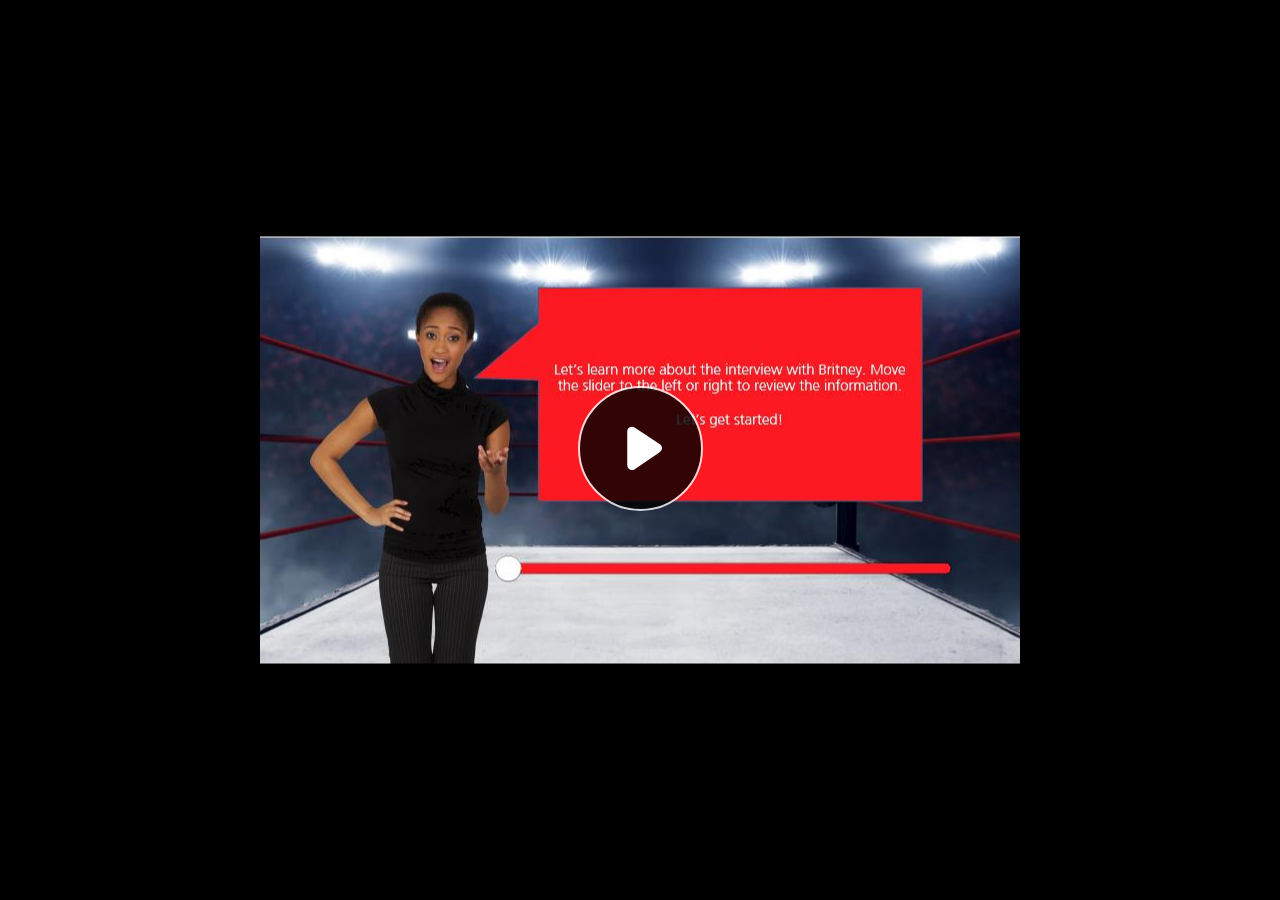
<file: index.html>
﻿<!doctype html>
<html lang="en-US">
<head>
  <meta charset="utf-8">
  <!-- Created using Storyline 360 x64 - http://www.articulate.com  -->
  <!-- version: 3.105.35604.0 -->
  <title>Case Study Interview Highlights</title>
  <meta http-equiv="x-ua-compatible" content="IE=edge"/>
  <meta name="viewport" content="width=device-width,initial-scale=1,user-scalable=no,shrink-to-fit=no,minimal-ui"/>
  <meta name="apple-mobile-web-app-capable" content="yes"/>
  <style>
    html, body { height: 100%; padding: 0; margin: 0 }
    #app { height: 100%; width: 100%; }
  </style>

  <script>
    window.DS = {};
    window.globals = {
      DATA_PATH_BASE: '',
      HAS_FRAME: true,
      HAS_SLIDE: true,

      lmsPresent: false,
      tinCanPresent: false,
      cmi5Present: false,
      aoSupport: false,
      scale: 'Scaled',
      captureRc: false,
      browserSize: 'optimal',
      bgColor: '#FFFFFF',
      features: 'DropInBase,MultipleQuizTracking,PlayerSizeOption',
      themeName: 'unified',
      preloaderColor: '#8C8C8C',
      suppressAnalytics: false,
      productChannel: 'stable',
      publishSource: 'storyline',
      aid: 'aid|23ae49bf-9c5b-4dd0-afdd-b509b3a624c9',
      cid: '37c04247-6222-422a-88b8-86788c026548',
      playerVersion: '3.105.35604.0',
      publishTimestamp: '2026-03-24T02:41:03.4147967Z',
      maxIosVideoElements: 10,
      connectionSettings: { message: 'You%20are%20offline.%20Trying%20to%20reconnect...', useDarkTheme: true, mode: 'disabled' },
      hasFeature: function(feature) {
        return this.features.split(',').includes(feature);
      },
      
      parseParams: function(qs) {
        if (window.globals.parsedParams != null) {
          return window.globals.parsedParams;
        }
        qs = (qs || window.location.search.substr(1)).split('+').join(' ');
        var params = {},
            tokens,
            re = /[?&]?([^=]+)=([^&]*)/g;

        while (tokens = re.exec(qs)) {
          params[decodeURIComponent(tokens[1]).trim()] =
            decodeURIComponent(tokens[2]).trim();
        }
        window.globals.parsedParams = params;
        return params;
      }

    };

    if (window.flagsUnderTest != null) {
      window.globals.features = window.flagsUnderTest.reduce((accum, feature) => {
        if (!accum.includes(feature)) {
          accum.push(feature);
        }
        return accum;
      }, window.globals.features.split(',')).join();
    }
  </script>
  <script>
    var isIe11 = ('ActiveXObject' in window || window.MSBlobBuilder != null)
      && window.msCrypto != null && !window.ActiveXObject;
    if (isIe11) {
      window.globals.unsupportedBrowser = true;
      document.write(atob('[base64]'));
    }
  </script>

  <script>
    if (window.globals.hasFeature('Localization')) {
      
      
    }
  </script>

  
  
  <script>window.THREE = { };</script>
  
</head>
<body style="background: #FFFFFF" class="cs-HTML theme-unified">
  <!-- 360 -->
  <script>!function(){var e,i=/iPhone/i,o=/iPod/i,n=/iPad/i,t=/\biOS-universal(?:.+)Mac\b/i,r=/\bAndroid(?:.+)Mobile\b/i,a=/Android/i,d=/(?:SD4930UR|\bSilk(?:.+)Mobile\b)/i,p=/Silk/i,l=/Windows Phone/i,u=/\bWindows(?:.+)ARM\b/i,b=/BlackBerry/i,s=/BB10/i,c=/Opera Mini/i,f=/\b(CriOS|Chrome)(?:.+)Mobile/i,h=/Mobile(?:.+)Firefox\b/i,v=function(e){return void 0!==e&&"MacIntel"===e.platform&&"number"==typeof e.maxTouchPoints&&e.maxTouchPoints>1&&"undefined"==typeof MSStream};e=function(e){var m={userAgent:"",platform:"",maxTouchPoints:0};e||"undefined"==typeof navigator?"string"==typeof e?m.userAgent=e:e&&e.userAgent&&(m={userAgent:e.userAgent,platform:e.platform,maxTouchPoints:e.maxTouchPoints||0}):m={userAgent:navigator.userAgent,platform:navigator.platform,maxTouchPoints:navigator.maxTouchPoints||0};var g=m.userAgent,y=g.split("[FBAN");void 0!==y[1]&&(g=y[0]),void 0!==(y=g.split("Twitter"))[1]&&(g=y[0]);var A=function(e){return function(i){return i.test(e)}}(g),w={apple:{phone:A(i)&&!A(l),ipod:A(o),tablet:!A(i)&&(A(n)||v(m))&&!A(l),universal:A(t),device:(A(i)||A(o)||A(n)||A(t)||v(m))&&!A(l)},amazon:{phone:A(d),tablet:!A(d)&&A(p),device:A(d)||A(p)},android:{phone:!A(l)&&A(d)||!A(l)&&A(r),tablet:!A(l)&&!A(d)&&!A(r)&&(A(p)||A(a)),device:!A(l)&&(A(d)||A(p)||A(r)||A(a))||A(/\bokhttp\b/i)},windows:{phone:A(l),tablet:A(u),device:A(l)||A(u)},other:{blackberry:A(b),blackberry10:A(s),opera:A(c),firefox:A(h),chrome:A(f),device:A(b)||A(s)||A(c)||A(h)||A(f)},any:!1,phone:!1,tablet:!1};return w.any=w.apple.device||w.android.device||w.windows.device||w.other.device,w.phone=w.apple.phone||w.android.phone||w.windows.phone,w.tablet=w.apple.tablet||w.android.tablet||w.windows.tablet,w}(),"object"==typeof exports&&"undefined"!=typeof module?module.exports=e:"function"==typeof define&&define.amd?define((function(){return e})):this.isMobile=e}();
    window.isMobile.apple.tablet = window.isMobile.apple.tablet ||
      (navigator.platform === 'MacIntel' && navigator.maxTouchPoints > 1);
    window.isMobile.apple.device = window.isMobile.apple.device || window.isMobile.apple.tablet;
    window.isMobile.tablet = window.isMobile.tablet || window.isMobile.apple.tablet;
    window.isMobile.any = window.isMobile.any || window.isMobile.apple.tablet;
  </script>

  <div id="focus-sink" tabindex="-1"></div>

  <div id="preso"></div>
  <script>
    (function() {

      var classTypes = [ 'desktop', 'mobile', 'phone', 'tablet' ];

      var addDeviceClasses = function(prefix, testObj) {
        var curr, i;
        for (i = 0; i < classTypes.length; i++) {
          curr = classTypes[i];
          if (testObj[curr]) {
            document.body.classList.add(prefix + curr);
          }
        }
      };

      var params = window.globals.parseParams(),
          isDevicePreview = params.devicepreview === '1',
          isPhoneOverride = params.deviceType === 'phone' || (isDevicePreview && params.phone == '1'),
          isTabletOverride = (params.deviceType === 'tablet' || isDevicePreview) && !isPhoneOverride,
          isMobileOverride = isPhoneOverride || isTabletOverride;

      var deviceView = {
        desktop: !window.isMobile.any && !isMobileOverride,
        mobile: window.isMobile.any || isMobileOverride,
        phone: isPhoneOverride || (window.isMobile.phone && !isTabletOverride),
        tablet: isTabletOverride || window.isMobile.tablet
      };

      window.globals.deviceView = deviceView;
      window.isMobile.desktop = !window.isMobile.any;
      window.isMobile.mobile = window.isMobile.any;

      addDeviceClasses('view-', deviceView);

    })();
  </script>
  
  <script src='story_content/triggers.js' type=text/javascript></script>
<script src='story_content/user.js' type=text/javascript></script>
  <div class="slide-loader"></div>

  <script>
    var doc = document, loader = doc.body.querySelector('.slide-loader'); [ 1, 2, 3 ].forEach(function(n) { var d = doc.createElement('div'); d.style.backgroundColor = window.globals.preloaderColor; d.classList.add('mobile-loader-dot'); d.classList.add('dot' + n); loader.appendChild(d); });
  </script>

  <div class="mobile-load-title-overlay" style="display: none">
    <div class="mobile-load-title">Case Study Interview Highlights</div>
  </div>

  <div class="mobile-chrome-warning"></div>

  
<style>
  .warn-connection-dialog {
    display: none;
    background: transparent;
    pointer-events: all;
    position: fixed;
    left: 0;
    top: 0;
    width: 100%;
    height: 100%;
    z-index: 999;
  }

  .warn-connection-content {
    pointer-events: all;
    border-radius: 4px;
    background: white;
    border: 1px solid #E7E7E7;
    color: #333333;
    box-shadow: 0 2px 4px rgba(0, 0, 0, 0.25);
    transition: all 150ms ease-out;
    position: absolute;
    white-space: nowrap;
  }

  .view-phone.is-landscape .warn-connection-content {
    left: 23px;
    bottom: 23px;
  }

  .view-tablet.is-landscape .warn-connection-content {
    left: 50%;
    top: 20px;
    transform: translateX(-50%);
  }

  .view-mobile.is-portrait .warn-connection-content {
    transform: translate(-50%, calc(-100% - 15px));
  }

  .warn-connection-content p {
    display: inline-block;
    margin: 0 8px 0 0;
    line-height: 33px;
    font-size: 11px;
  }

  .warn-connection-content svg {
    position: relative;
    vertical-align: middle;
    margin: 0 2px 2px 8px;
  }

  .view-desktop .warn-connection-content {
    left: 1.5em;
    bottom: 1.5em;
  }

  .view-desktop .warn-connection-content p {
    font-size: 1.1em;
  }

  .is-offline .warn-connection-dialog {
    display: block;
  }

  .is-offline .cs-panel * {
    pointer-events: none !important;
  }

  .is-offline .cs-panel {
    pointer-events: all !important;
  }

  .is-offline #nav-controls * {
    pointer-events: none !important;
  }

  .is-offline #nav-controls {
    pointer-events: all !important;
  }
</style>

<div class="warn-connection-dialog" role="alertdialog" aria-modal="true" tabindex="0" aria-labelledby="warn-connection-message">
  <div class="warn-connection-content">
    <svg width="17" height="15" viewBox="0 0 17 15" xmlns="http://www.w3.org/2000/svg">
      <path fill="#8F0000" stroke="white" d="M16.07,12.98 L15.88,12.23 L9.51,1.21 C8.97,0.26,7.6,0.26,7.06,1.21 L0.69,12.23 C0.15,13.16,0.81,14.36,1.91,14.36 H14.65 C15.47,14.36,16.05,13.7,16.07,12.98 Z"/>
      <path fill="white" stroke="white" d="M8.58,5.5 C8.35,5.28,8.5,5.35,8.21,5.32 C8.09,5.35,7.97,5.49,7.96,5.67 C7.97,5.79,7.98,5.92,7.98,6.04 L7.98,6.04 C7.99,6.17,8,6.31,8.01,6.43 L8.01,6.44 C8.03,6.92,8.06,7.41,8.09,7.9 L8.09,7.9 C8.12,8.39,8.14,8.88,8.17,9.37 C8.17,9.39,8.18,9.42,8.2,9.44 C8.23,9.46,8.25,9.47,8.28,9.47 C8.31,9.47,8.34,9.46,8.35,9.44 C8.37,9.43,8.38,9.4,8.39,9.35 L8.39,9.34 C8.39,9.24,8.4,9.15,8.4,9.05 L8.4,9.05 C8.41,8.96,8.41,8.86,8.42,8.75 C8.43,8.44,8.45,8.12,8.47,7.81 L8.47,7.81 C8.49,7.49,8.51,7.18,8.53,6.87 C8.55,6.46,8.56,6.05,8.59,5.64 L8.6,5.62 C8.6,5.57,8.59,5.53,8.58,5.5 L8.21,5.32 Z"/>
      <circle fill="white" stroke="white" cx="8.3" cy="11.35" r="0.3"/>
    </svg>
    <p id="warn-connection-message">You are offline. Trying to reconnect...</p>
  </div>
</div>

<script>
  (function() {
    window.DS.connection = {
      warningShown: false,
      assets: {},
      loadingAssetGroup: false,
      retryDelay: 500
    };

    var connectionSettings = window.globals.connectionSettings || {};

    var useConnectionMessages = window.AbortController != null &&
      window.location.protocol != 'file:' &&
      connectionSettings.mode === 'normal';

    window.DS.connection.useConnectionMessages = useConnectionMessages;

    var assetCount = 0;
    var checkLoadedId;


    if (useConnectionMessages && connectionSettings != null) {
      var contentEl = document.querySelector('.warn-connection-content');
      var messageEl = contentEl.querySelector('p');

      if (connectionSettings.useDarkTheme) {
        contentEl.style.borderColor = '#BABBBA';
        contentEl.style.backgroundColor = '#282828';
        contentEl.style.color = '#FFFFFF';
      }

      if (connectionSettings.message != null) {
        messageEl.textContent = window.decodeURIComponent(connectionSettings.message);
      }
    }

    function checkAssetsReady() {
      for (var i in DS.connection.assets) {
        if (!DS.connection.assets[i].success) {
          return false;
        }
      }
      return true;
    }

    function stopAssetGroup() {
      if (!useConnectionMessages) { return; }

      assetCount = 0;

      DS.connection.oldAssetGroup = DS.connection.assets;
      DS.connection.assets = {};
      DS.connection.loadingAssetGroup = false;
      clearInterval(checkLoadedId);
    }

    function startAssetGroup() {
      if (!useConnectionMessages) { return; }
      var ticks = 0;
      clearInterval(checkLoadedId);
      checkLoadedId = setInterval(function() {
        var loaded = 0;
        if (assetCount === 0 && loaded === 0) {
          clearInterval(checkLoadedId);
          return;
        }

        for (var i in DS.connection.assets) {
          if (DS.connection.assets[i].success) {
            loaded++;
          }
        }

        if (assetCount === loaded && checkAssetsReady()) {
          for (var i in DS.connection.assets) {
            if (DS.connection.assets[i].action) {
              DS.connection.assets[i].action();
            }
          }
          hideWarning();
          stopAssetGroup();
        }
      }, 100)
    }

    function requiredAsset(url, action, retry, type) {
      if (!useConnectionMessages) { return; }
      if (DS.connection.assets[url]) { return; }

      DS.connection.assets[url] = {
        success: false, action: action, retry: retry, type: type
      };
      assetCount = Object.keys(DS.connection.assets).length;
      if (!DS.connection.loadingAssetGroup) {
        startAssetGroup();
      }
      DS.connection.loadingAssetGroup = true;
    }

    function assetLoaded(url) {
      if (!useConnectionMessages) { return; }
      if (DS.connection.assets[url]) {
        DS.connection.assets[url].success = true;
      }
    }

    function assetFailed(url) {
      if (!useConnectionMessages) { return; }
      if (!DS.connection.assets[url]) {
        if (/\.js$/.test(url) && url.indexOf('transcripts') === -1) {
          setTimeout(function() {
            if (DS.connection.lastSlideLoaded != null) {
              DS.connection.lastSlideLoaded();
            }
          }, DS.connection.retryDelay);
        }
        return;
      }
      if (!DS.connection.warningShown) { showWarning(); }
      if (DS.connection.assets[url].retry) {
        setTimeout(function() {
          if (!DS.connection.assets[url].success) {
            DS.connection.assets[url].retry()
          }
        }, DS.connection.retryDelay);
      }
    }

    function hideWarning() {
      document.body.classList.remove('is-offline');
      DS.connection.warningShown = false;
      enableKeys();
    }
    DS.connection.hideWarning = hideWarning

    function showWarning(btn) {
      document.body.classList.add('is-offline')
      DS.connection.warningShown = true;
      updateWarningPosition();
      disableKeys();
    }

    function updateWarningPosition() {
      if (!DS.connection.warningShown) {
        return;
      }

      var isPortrait = document.body.classList.contains('is-portrait');
      var isMobile = document.body.classList.contains('view-mobile');
      var warningEl = document.querySelector('.warn-connection-content');

      if (isPortrait && isMobile) {
        var slide = document.querySelector('.primary-slide');
        var slideRect = slide != null
          ? slide.getBoundingClientRect()
          : { top: window.innerHeight, left: 0, width: window.innerWidth };

        warningEl.style.top = `${slideRect.top}px`
        warningEl.style.left = `${slideRect.left + slideRect.width / 2}px`
      } else {
        warningEl.style.top = null;
        warningEl.style.left = null;
      }

      window.requestAnimationFrame(updateWarningPosition);
    }

    function onDisableKeyDown(e) {
      e.preventDefault();
      e.stopImmediatePropagation();
    }

    function onDisableKeyUp(e) {
      e.preventDefault();
      e.stopImmediatePropagation();
    }

    var accStyle = document.createElement('style');
    var warnDialogEl = document.querySelector('.warn-connection-dialog');

    function disableKeys() {
      if (DS.views && DS.views.nsStack && DS.views.nsStack.length === 1) {
        DS.views.nsStack[0].tabReachable = false
        DS.views.nsStack[0].updateTabIndex(true);
      }

      accStyle.innerHTML = '.acc-shadow-dom { display: none; }';
      document.body.appendChild(accStyle);

      warnDialogEl.parentNode.append(warnDialogEl);
      warnDialogEl.focus();
    }

    function enableKeys() {
      accStyle.remove();
      if (DS.views && DS.views.nsStack && DS.views.nsStack.length === 1 && DS.views.nsStack[0].name === '_frame') {
        DS.views.nsStack[0].tabReachable = true;
        DS.views.nsStack[0].updateTabIndex();
      }
    }

    // these will all be noops if the feature flag isn't set in
    // the data and `window.globals.features`
    DS.connection.requiredAsset = requiredAsset;
    DS.connection.assetLoaded = assetLoaded;
    DS.connection.assetFailed = assetFailed;
    DS.connection.stopAssetGroup = stopAssetGroup;
    DS.connection.startAssetGroup = startAssetGroup;
  })();
</script>


  <script>
    
    if (window.autoSpider && window.vInterfaceObject) {
      document.querySelector('.mobile-load-title-overlay').style.display = 'none';
    }
  </script>

  

  <link rel="stylesheet" href="html5/data/css/output.min.css" data-noprefix/>
</body>
<script src="html5/lib/scripts/bootstrapper.min.js"></script>
</html>
</file>
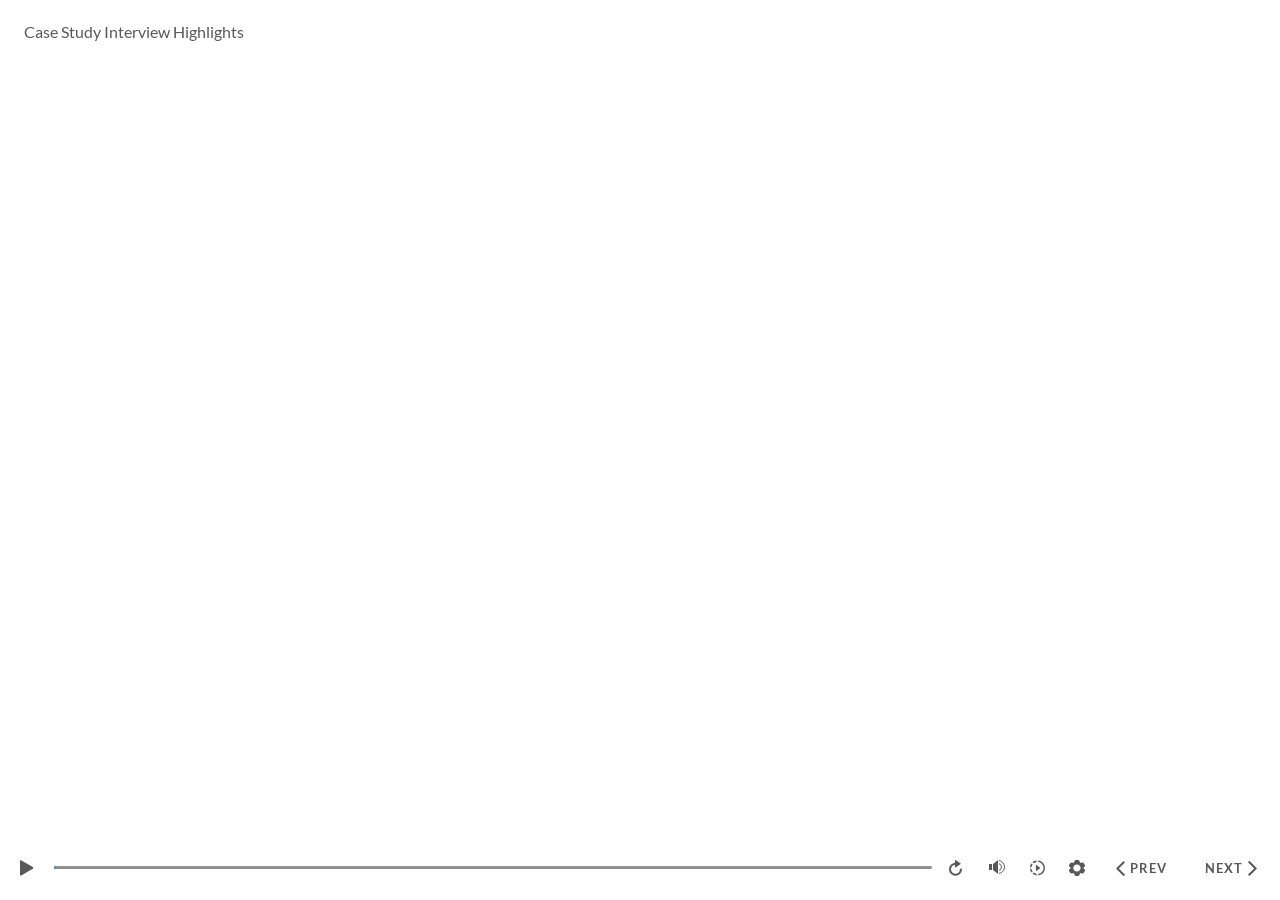
<file: index_lms.html>
﻿<!doctype html>
<html lang="en-US">
<head>
  <meta charset="utf-8">
  <!-- Created using Storyline 360 x64 - http://www.articulate.com  -->
  <!-- version: 3.105.35604.0 -->
  <title>Case Study Interview Highlights</title>
  <meta http-equiv="x-ua-compatible" content="IE=edge"/>
  <meta name="viewport" content="width=device-width,initial-scale=1,user-scalable=no,shrink-to-fit=no,minimal-ui"/>
  <meta name="apple-mobile-web-app-capable" content="yes"/>
  <style>
    html, body { height: 100%; padding: 0; margin: 0 }
    #app { height: 100%; width: 100%; }
  </style>

  <script>
    window.DS = {};
    window.globals = {
      DATA_PATH_BASE: '',
      HAS_FRAME: true,
      HAS_SLIDE: true,

      lmsPresent: true,
      tinCanPresent: false,
      cmi5Present: false,
      aoSupport: false,
      scale: 'Scaled',
      captureRc: false,
      browserSize: 'optimal',
      bgColor: '#FFFFFF',
      features: 'DropInBase,MultipleQuizTracking,PlayerSizeOption',
      themeName: 'unified',
      preloaderColor: '#8C8C8C',
      suppressAnalytics: false,
      productChannel: 'stable',
      publishSource: 'storyline',
      aid: 'aid|23ae49bf-9c5b-4dd0-afdd-b509b3a624c9',
      cid: '37c04247-6222-422a-88b8-86788c026548',
      playerVersion: '3.105.35604.0',
      publishTimestamp: '2026-03-24T02:41:03.4815986Z',
      maxIosVideoElements: 10,
      connectionSettings: { message: 'You%20are%20offline.%20Trying%20to%20reconnect...', useDarkTheme: true, mode: 'disabled' },
      hasFeature: function(feature) {
        return this.features.split(',').includes(feature);
      },
      
      parseParams: function(qs) {
        if (window.globals.parsedParams != null) {
          return window.globals.parsedParams;
        }
        qs = (qs || window.location.search.substr(1)).split('+').join(' ');
        var params = {},
            tokens,
            re = /[?&]?([^=]+)=([^&]*)/g;

        while (tokens = re.exec(qs)) {
          params[decodeURIComponent(tokens[1]).trim()] =
            decodeURIComponent(tokens[2]).trim();
        }
        window.globals.parsedParams = params;
        return params;
      }

    };

    if (window.flagsUnderTest != null) {
      window.globals.features = window.flagsUnderTest.reduce((accum, feature) => {
        if (!accum.includes(feature)) {
          accum.push(feature);
        }
        return accum;
      }, window.globals.features.split(',')).join();
    }
  </script>
  <script>
    var isIe11 = ('ActiveXObject' in window || window.MSBlobBuilder != null)
      && window.msCrypto != null && !window.ActiveXObject;
    if (isIe11) {
      window.globals.unsupportedBrowser = true;
      document.write(atob('[base64]'));
    }
  </script>

  <script>
    if (window.globals.hasFeature('Localization')) {
      
      
    }
  </script>

  <script src="lms/scormdriver.js" charset="utf-8"></script>
  
  <script>window.THREE = { };</script>
  
</head>
<body style="background: #FFFFFF" class="cs-HTML theme-unified">
  <!-- 360 -->
  <script>!function(){var e,i=/iPhone/i,o=/iPod/i,n=/iPad/i,t=/\biOS-universal(?:.+)Mac\b/i,r=/\bAndroid(?:.+)Mobile\b/i,a=/Android/i,d=/(?:SD4930UR|\bSilk(?:.+)Mobile\b)/i,p=/Silk/i,l=/Windows Phone/i,u=/\bWindows(?:.+)ARM\b/i,b=/BlackBerry/i,s=/BB10/i,c=/Opera Mini/i,f=/\b(CriOS|Chrome)(?:.+)Mobile/i,h=/Mobile(?:.+)Firefox\b/i,v=function(e){return void 0!==e&&"MacIntel"===e.platform&&"number"==typeof e.maxTouchPoints&&e.maxTouchPoints>1&&"undefined"==typeof MSStream};e=function(e){var m={userAgent:"",platform:"",maxTouchPoints:0};e||"undefined"==typeof navigator?"string"==typeof e?m.userAgent=e:e&&e.userAgent&&(m={userAgent:e.userAgent,platform:e.platform,maxTouchPoints:e.maxTouchPoints||0}):m={userAgent:navigator.userAgent,platform:navigator.platform,maxTouchPoints:navigator.maxTouchPoints||0};var g=m.userAgent,y=g.split("[FBAN");void 0!==y[1]&&(g=y[0]),void 0!==(y=g.split("Twitter"))[1]&&(g=y[0]);var A=function(e){return function(i){return i.test(e)}}(g),w={apple:{phone:A(i)&&!A(l),ipod:A(o),tablet:!A(i)&&(A(n)||v(m))&&!A(l),universal:A(t),device:(A(i)||A(o)||A(n)||A(t)||v(m))&&!A(l)},amazon:{phone:A(d),tablet:!A(d)&&A(p),device:A(d)||A(p)},android:{phone:!A(l)&&A(d)||!A(l)&&A(r),tablet:!A(l)&&!A(d)&&!A(r)&&(A(p)||A(a)),device:!A(l)&&(A(d)||A(p)||A(r)||A(a))||A(/\bokhttp\b/i)},windows:{phone:A(l),tablet:A(u),device:A(l)||A(u)},other:{blackberry:A(b),blackberry10:A(s),opera:A(c),firefox:A(h),chrome:A(f),device:A(b)||A(s)||A(c)||A(h)||A(f)},any:!1,phone:!1,tablet:!1};return w.any=w.apple.device||w.android.device||w.windows.device||w.other.device,w.phone=w.apple.phone||w.android.phone||w.windows.phone,w.tablet=w.apple.tablet||w.android.tablet||w.windows.tablet,w}(),"object"==typeof exports&&"undefined"!=typeof module?module.exports=e:"function"==typeof define&&define.amd?define((function(){return e})):this.isMobile=e}();
    window.isMobile.apple.tablet = window.isMobile.apple.tablet ||
      (navigator.platform === 'MacIntel' && navigator.maxTouchPoints > 1);
    window.isMobile.apple.device = window.isMobile.apple.device || window.isMobile.apple.tablet;
    window.isMobile.tablet = window.isMobile.tablet || window.isMobile.apple.tablet;
    window.isMobile.any = window.isMobile.any || window.isMobile.apple.tablet;
  </script>

  <div id="focus-sink" tabindex="-1"></div>

  <div id="preso"></div>
  <script>
    (function() {

      var classTypes = [ 'desktop', 'mobile', 'phone', 'tablet' ];

      var addDeviceClasses = function(prefix, testObj) {
        var curr, i;
        for (i = 0; i < classTypes.length; i++) {
          curr = classTypes[i];
          if (testObj[curr]) {
            document.body.classList.add(prefix + curr);
          }
        }
      };

      var params = window.globals.parseParams(),
          isDevicePreview = params.devicepreview === '1',
          isPhoneOverride = params.deviceType === 'phone' || (isDevicePreview && params.phone == '1'),
          isTabletOverride = (params.deviceType === 'tablet' || isDevicePreview) && !isPhoneOverride,
          isMobileOverride = isPhoneOverride || isTabletOverride;

      var deviceView = {
        desktop: !window.isMobile.any && !isMobileOverride,
        mobile: window.isMobile.any || isMobileOverride,
        phone: isPhoneOverride || (window.isMobile.phone && !isTabletOverride),
        tablet: isTabletOverride || window.isMobile.tablet
      };

      window.globals.deviceView = deviceView;
      window.isMobile.desktop = !window.isMobile.any;
      window.isMobile.mobile = window.isMobile.any;

      addDeviceClasses('view-', deviceView);

    })();
  </script>
  
  <script src='story_content/triggers.js' type=text/javascript></script>
<script src='story_content/user.js' type=text/javascript></script>
  <div class="slide-loader"></div>

  <script>
    var doc = document, loader = doc.body.querySelector('.slide-loader'); [ 1, 2, 3 ].forEach(function(n) { var d = doc.createElement('div'); d.style.backgroundColor = window.globals.preloaderColor; d.classList.add('mobile-loader-dot'); d.classList.add('dot' + n); loader.appendChild(d); });
  </script>

  <div class="mobile-load-title-overlay" style="display: none">
    <div class="mobile-load-title">Case Study Interview Highlights</div>
  </div>

  <div class="mobile-chrome-warning"></div>

  
<style>
  .warn-connection-dialog {
    display: none;
    background: transparent;
    pointer-events: all;
    position: fixed;
    left: 0;
    top: 0;
    width: 100%;
    height: 100%;
    z-index: 999;
  }

  .warn-connection-content {
    pointer-events: all;
    border-radius: 4px;
    background: white;
    border: 1px solid #E7E7E7;
    color: #333333;
    box-shadow: 0 2px 4px rgba(0, 0, 0, 0.25);
    transition: all 150ms ease-out;
    position: absolute;
    white-space: nowrap;
  }

  .view-phone.is-landscape .warn-connection-content {
    left: 23px;
    bottom: 23px;
  }

  .view-tablet.is-landscape .warn-connection-content {
    left: 50%;
    top: 20px;
    transform: translateX(-50%);
  }

  .view-mobile.is-portrait .warn-connection-content {
    transform: translate(-50%, calc(-100% - 15px));
  }

  .warn-connection-content p {
    display: inline-block;
    margin: 0 8px 0 0;
    line-height: 33px;
    font-size: 11px;
  }

  .warn-connection-content svg {
    position: relative;
    vertical-align: middle;
    margin: 0 2px 2px 8px;
  }

  .view-desktop .warn-connection-content {
    left: 1.5em;
    bottom: 1.5em;
  }

  .view-desktop .warn-connection-content p {
    font-size: 1.1em;
  }

  .is-offline .warn-connection-dialog {
    display: block;
  }

  .is-offline .cs-panel * {
    pointer-events: none !important;
  }

  .is-offline .cs-panel {
    pointer-events: all !important;
  }

  .is-offline #nav-controls * {
    pointer-events: none !important;
  }

  .is-offline #nav-controls {
    pointer-events: all !important;
  }
</style>

<div class="warn-connection-dialog" role="alertdialog" aria-modal="true" tabindex="0" aria-labelledby="warn-connection-message">
  <div class="warn-connection-content">
    <svg width="17" height="15" viewBox="0 0 17 15" xmlns="http://www.w3.org/2000/svg">
      <path fill="#8F0000" stroke="white" d="M16.07,12.98 L15.88,12.23 L9.51,1.21 C8.97,0.26,7.6,0.26,7.06,1.21 L0.69,12.23 C0.15,13.16,0.81,14.36,1.91,14.36 H14.65 C15.47,14.36,16.05,13.7,16.07,12.98 Z"/>
      <path fill="white" stroke="white" d="M8.58,5.5 C8.35,5.28,8.5,5.35,8.21,5.32 C8.09,5.35,7.97,5.49,7.96,5.67 C7.97,5.79,7.98,5.92,7.98,6.04 L7.98,6.04 C7.99,6.17,8,6.31,8.01,6.43 L8.01,6.44 C8.03,6.92,8.06,7.41,8.09,7.9 L8.09,7.9 C8.12,8.39,8.14,8.88,8.17,9.37 C8.17,9.39,8.18,9.42,8.2,9.44 C8.23,9.46,8.25,9.47,8.28,9.47 C8.31,9.47,8.34,9.46,8.35,9.44 C8.37,9.43,8.38,9.4,8.39,9.35 L8.39,9.34 C8.39,9.24,8.4,9.15,8.4,9.05 L8.4,9.05 C8.41,8.96,8.41,8.86,8.42,8.75 C8.43,8.44,8.45,8.12,8.47,7.81 L8.47,7.81 C8.49,7.49,8.51,7.18,8.53,6.87 C8.55,6.46,8.56,6.05,8.59,5.64 L8.6,5.62 C8.6,5.57,8.59,5.53,8.58,5.5 L8.21,5.32 Z"/>
      <circle fill="white" stroke="white" cx="8.3" cy="11.35" r="0.3"/>
    </svg>
    <p id="warn-connection-message">You are offline. Trying to reconnect...</p>
  </div>
</div>

<script>
  (function() {
    window.DS.connection = {
      warningShown: false,
      assets: {},
      loadingAssetGroup: false,
      retryDelay: 500
    };

    var connectionSettings = window.globals.connectionSettings || {};

    var useConnectionMessages = window.AbortController != null &&
      window.location.protocol != 'file:' &&
      connectionSettings.mode === 'normal';

    window.DS.connection.useConnectionMessages = useConnectionMessages;

    var assetCount = 0;
    var checkLoadedId;


    if (useConnectionMessages && connectionSettings != null) {
      var contentEl = document.querySelector('.warn-connection-content');
      var messageEl = contentEl.querySelector('p');

      if (connectionSettings.useDarkTheme) {
        contentEl.style.borderColor = '#BABBBA';
        contentEl.style.backgroundColor = '#282828';
        contentEl.style.color = '#FFFFFF';
      }

      if (connectionSettings.message != null) {
        messageEl.textContent = window.decodeURIComponent(connectionSettings.message);
      }
    }

    function checkAssetsReady() {
      for (var i in DS.connection.assets) {
        if (!DS.connection.assets[i].success) {
          return false;
        }
      }
      return true;
    }

    function stopAssetGroup() {
      if (!useConnectionMessages) { return; }

      assetCount = 0;

      DS.connection.oldAssetGroup = DS.connection.assets;
      DS.connection.assets = {};
      DS.connection.loadingAssetGroup = false;
      clearInterval(checkLoadedId);
    }

    function startAssetGroup() {
      if (!useConnectionMessages) { return; }
      var ticks = 0;
      clearInterval(checkLoadedId);
      checkLoadedId = setInterval(function() {
        var loaded = 0;
        if (assetCount === 0 && loaded === 0) {
          clearInterval(checkLoadedId);
          return;
        }

        for (var i in DS.connection.assets) {
          if (DS.connection.assets[i].success) {
            loaded++;
          }
        }

        if (assetCount === loaded && checkAssetsReady()) {
          for (var i in DS.connection.assets) {
            if (DS.connection.assets[i].action) {
              DS.connection.assets[i].action();
            }
          }
          hideWarning();
          stopAssetGroup();
        }
      }, 100)
    }

    function requiredAsset(url, action, retry, type) {
      if (!useConnectionMessages) { return; }
      if (DS.connection.assets[url]) { return; }

      DS.connection.assets[url] = {
        success: false, action: action, retry: retry, type: type
      };
      assetCount = Object.keys(DS.connection.assets).length;
      if (!DS.connection.loadingAssetGroup) {
        startAssetGroup();
      }
      DS.connection.loadingAssetGroup = true;
    }

    function assetLoaded(url) {
      if (!useConnectionMessages) { return; }
      if (DS.connection.assets[url]) {
        DS.connection.assets[url].success = true;
      }
    }

    function assetFailed(url) {
      if (!useConnectionMessages) { return; }
      if (!DS.connection.assets[url]) {
        if (/\.js$/.test(url) && url.indexOf('transcripts') === -1) {
          setTimeout(function() {
            if (DS.connection.lastSlideLoaded != null) {
              DS.connection.lastSlideLoaded();
            }
          }, DS.connection.retryDelay);
        }
        return;
      }
      if (!DS.connection.warningShown) { showWarning(); }
      if (DS.connection.assets[url].retry) {
        setTimeout(function() {
          if (!DS.connection.assets[url].success) {
            DS.connection.assets[url].retry()
          }
        }, DS.connection.retryDelay);
      }
    }

    function hideWarning() {
      document.body.classList.remove('is-offline');
      DS.connection.warningShown = false;
      enableKeys();
    }
    DS.connection.hideWarning = hideWarning

    function showWarning(btn) {
      document.body.classList.add('is-offline')
      DS.connection.warningShown = true;
      updateWarningPosition();
      disableKeys();
    }

    function updateWarningPosition() {
      if (!DS.connection.warningShown) {
        return;
      }

      var isPortrait = document.body.classList.contains('is-portrait');
      var isMobile = document.body.classList.contains('view-mobile');
      var warningEl = document.querySelector('.warn-connection-content');

      if (isPortrait && isMobile) {
        var slide = document.querySelector('.primary-slide');
        var slideRect = slide != null
          ? slide.getBoundingClientRect()
          : { top: window.innerHeight, left: 0, width: window.innerWidth };

        warningEl.style.top = `${slideRect.top}px`
        warningEl.style.left = `${slideRect.left + slideRect.width / 2}px`
      } else {
        warningEl.style.top = null;
        warningEl.style.left = null;
      }

      window.requestAnimationFrame(updateWarningPosition);
    }

    function onDisableKeyDown(e) {
      e.preventDefault();
      e.stopImmediatePropagation();
    }

    function onDisableKeyUp(e) {
      e.preventDefault();
      e.stopImmediatePropagation();
    }

    var accStyle = document.createElement('style');
    var warnDialogEl = document.querySelector('.warn-connection-dialog');

    function disableKeys() {
      if (DS.views && DS.views.nsStack && DS.views.nsStack.length === 1) {
        DS.views.nsStack[0].tabReachable = false
        DS.views.nsStack[0].updateTabIndex(true);
      }

      accStyle.innerHTML = '.acc-shadow-dom { display: none; }';
      document.body.appendChild(accStyle);

      warnDialogEl.parentNode.append(warnDialogEl);
      warnDialogEl.focus();
    }

    function enableKeys() {
      accStyle.remove();
      if (DS.views && DS.views.nsStack && DS.views.nsStack.length === 1 && DS.views.nsStack[0].name === '_frame') {
        DS.views.nsStack[0].tabReachable = true;
        DS.views.nsStack[0].updateTabIndex();
      }
    }

    // these will all be noops if the feature flag isn't set in
    // the data and `window.globals.features`
    DS.connection.requiredAsset = requiredAsset;
    DS.connection.assetLoaded = assetLoaded;
    DS.connection.assetFailed = assetFailed;
    DS.connection.stopAssetGroup = stopAssetGroup;
    DS.connection.startAssetGroup = startAssetGroup;
  })();
</script>


  <script>
    
    if (window.autoSpider && window.vInterfaceObject) {
      document.querySelector('.mobile-load-title-overlay').style.display = 'none';
    }
  </script>

  

  <link rel="stylesheet" href="html5/data/css/output.min.css" data-noprefix/>
</body>
<script src="html5/lib/scripts/bootstrapper.min.js"></script>
</html>
</file>
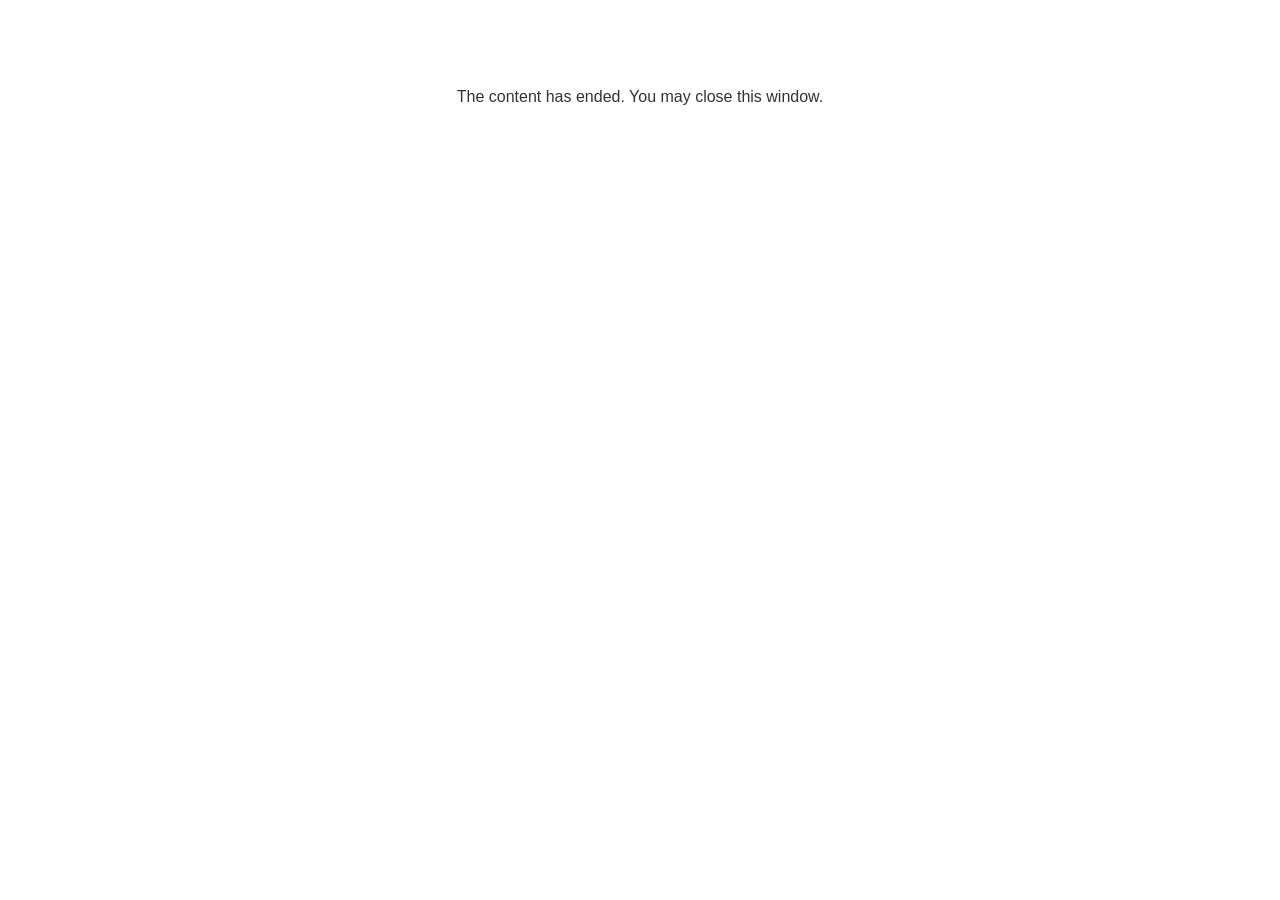
<file: lms/goodbye.html>
<!doctype html>
<html>
<body style="background-color: #ffffff;">

<p role="alert" style="color: #333333;font-family: Lato, articulate, tahoma, arial;font-size: medium;text-align: center;">
<br><br><br><br>
The content has ended. You may close this window.
</p>

</body>
</html>
</file>
<file: html5/data/css/output.min.css>
@font-face {
  font-family: 'LatoBold Charset1_ BoldFA58F6DB';
  src: url('[data-uri]');
  font-style: normal;
  font-weight: normal;
}
@font-face {
  font-family: 'Lato Charset1_ 5w6fWRHU28066CB1';
  src: url('[data-uri]');
  font-style: normal;
  font-weight: normal;
}
@font-face {
  font-family: 'Articulate Light Charse0DC7B9DE';
  src: url('[data-uri]');
  font-style: normal;
  font-weight: normal;
}
@font-face {
  font-family: 'Articulate LightBolBold541D87F5';
  src: url('[data-uri]');
  font-style: normal;
  font-weight: normal;
}
@font-face {
  font-family: 'Open Sans Charset1_ 65cD09CFE32';
  src: url('[data-uri]');
  font-style: normal;
  font-weight: normal;
}
@font-face {
  font-family: 'Articulate Light CharseF1BA125D';
  src: url('[data-uri]');
  font-style: normal;
  font-weight: normal;
}
@font-face {
  font-family: 'Open Sans Charset0_v9TY33EDE6F2';
  src: url('[data-uri]');
  font-style: normal;
  font-weight: normal;
}
@font-face {
  font-family: 'Articulate LightBolBold7AA2B916';
  src: url('[data-uri]');
  font-style: normal;
  font-weight: normal;
}
.cs-HTML {
  background: rgba(255, 255, 255, 1);
}
.cs-pxabnsnfns10110000101 .cs-infopanel  {
  box-shadow: 0 1px 0 rgba(0, 0, 0, 0);
  background: rgba(255, 255, 255, 1);
}
.cs-pxabnsnfns10110000101 .cs-infopanel .cs-link {
  color: rgba(88, 88, 88, 1);
}
.cs-pxabnsnfns10110000101 .cs-infopanel .cs-link:hover {
  color: rgba(255, 255, 255, 1);
}
.cs-pxabnsnfns10110000101 .cs-infopanel .cs-name {
  color: rgba(68, 68, 68, 1);
}
.cs-pxabnsnfns10110000101 .cs-infopanel .cs-title {
  color: rgba(153, 153, 153, 1);
}
.cs-pxabnsnfns10110000101 .cs-infopanelpopup  {
  box-shadow: 0 1px 0 rgba(0, 0, 0, 0);
  background: rgba(0, 0, 0, 0);
}
.cs-pxabnsnfns10110000101 .cs-infopanelpopup .cs-link {
  color: rgba(255, 0, 0, 1);
}
.cs-pxabnsnfns10110000101 .cs-infopanelpopup .cs-link:hover {
  color: rgba(255, 255, 255, 1);
}
.cs-pxabnsnfns10110000101 .cs-infopanelpopup .cs-name {
  color: rgba(255, 255, 255, 1);
}
.cs-pxabnsnfns10110000101 .cs-infopanelpopup .cs-bio {
  color: rgba(88, 88, 88, 1);
}
.cs-pxabnsnfns10110000101 .cs-timer  {
  color: rgba(88, 88, 88, 1);
}
.cs-pxabnsnfns10110000101 .cs-duration stop:first-child {
  stop-color: rgba(220, 220, 220, 1);
}
.cs-pxabnsnfns10110000101 .cs-duration stop:last-child {
  stop-color: rgba(220, 220, 220, 1);
}
.cs-pxabnsnfns10110000101 .cs-elapsed stop:first-child {
  stop-color: rgba(254, 227, 71, 1);
}
.cs-pxabnsnfns10110000101 .cs-elapsed stop:last-child {
  stop-color: rgba(254, 227, 71, 1);
}
.cs-pxabnsnfns10110000101 .cs-timer .cs-pie .cs-innerstroke {
  stroke: rgba(199, 199, 199, 1);
}
.cs-pxabnsnfns10110000101 .cs-timer .cs-pie .cs-innerborder {
  stroke: rgba(255, 255, 255, 1);
}
.cs-pxabnsnfns10110000101 .cs-window  {
  box-shadow: 0 8px 5px rgba(0, 0, 0, 0.2);
  border-color: rgba(49, 99, 0, 1);
  background: rgba(250, 250, 250, 1);
  color: rgba(70, 70, 70, 1);
}
.cs-pxabnsnfns10110000101 .cs-window .cs-diva {
  border-color: rgba(0, 0, 0, 0);
}
.cs-pxabnsnfns10110000101 .cs-window .cs-divb {
  border-color: rgba(0, 0, 0, 0);
}
.cs-pxabnsnfns10110000101 .cs-editor .cs-editor-slide {
  color: rgba(255, 255, 255, 1);
}
.cs-pxabnsnfns10110000101 .cs-editor .cs-editor-html {
  color: rgba(70, 70, 70, 1);
}
.cs-pxabnsnfns10110000101 .cs-editor .cs-editor-button {
  text-shadow: 0 1px 0 rgba(0, 0, 0, 0);
  color: rgba(255, 255, 255, 1);
  border-color: rgba(33, 68, 0, 1);
  background: rgba(60, 124, 0, 1);
}
.cs-pxabnsnfns10110000101 .cs-editor .cs-editor-button:hover {
  background: rgba(66, 142, 0, 1);
}
.cs-pxabnsnfns10110000101 .cs-editor .cs-editor-button:active {
  background: rgba(46, 93, 0, 1);
}
.cs-pxabnsnfns10110000101 .cs-listitem  {
  color: rgba(70, 70, 70, 1);
  border-color: none;
  border: 1px solid transparent;
}
.cs-pxabnsnfns10110000101 .cs-listitem:hover {
  background: rgba(0, 0, 0, 0.05);
  border-color: rgba(142, 143, 142, 1) !important;
  border-width: 1px;
  border-radius: 2px;
  border-style: solid;
  box-sizing: border-box;
}
.cs-pxabnsnfns10110000101 .cs-listitem.hover {
  background: rgba(0, 0, 0, 0.05);
  border-color: rgba(142, 143, 142, 1) !important;
  border-width: 1px;
  border-radius: 2px;
  border-style: solid;
  box-sizing: border-box;
}
.cs-pxabnsnfns10110000101 .cs-glossary  {
  color: rgba(70, 70, 70, 1);
}
.cs-pxabnsnfns10110000101 .cs-glossary .cs-scrolling-panel {
  background: rgba(0, 0, 0, 0);
}
.cs-pxabnsnfns10110000101 .cs-glossary .cs-term.cs-selected .cs-choice-list-trigger {
  color: rgba(255, 255, 255, 1);
  background: rgba(255, 255, 255, 1);
}
.cs-pxabnsnfns10110000101 .cs-glossary .cs-term.cs-selected .cs-choice-list-trigger:focus {
  color: rgba(255, 255, 255, 1);
  background: rgba(255, 255, 255, 1);
}
.cs-pxabnsnfns10110000101 .cs-glossary .cs-term:hover .cs-choice-list-trigger {
  background: rgba(70, 70, 70, 1);
}
.cs-pxabnsnfns10110000101 .cs-glossary .cs-term.hover .cs-choice-list-trigger {
  background: rgba(70, 70, 70, 1);
}
.cs-pxabnsnfns10110000101 .cs-glossary .cs-term .cs-choice-list-trigger:focus {
  background: rgba(70, 70, 70, 1);
}
.cs-pxabnsnfns10110000101 .cs-glossary .cs-diva {
  border-color: rgba(0, 0, 0, 0);
}
.cs-pxabnsnfns10110000101 .cs-glossary .cs-divb {
  border-color: rgba(0, 0, 0, 0);
}
.cs-pxabnsnfns10110000101 .cs-glossary .cs-divc {
  border-color: rgba(0, 0, 0, 0);
}
.cs-pxabnsnfns10110000101 .cs-glossary .cs-heading {
  color: rgba(44, 47, 48, 1);
  font-weight: 700;
}
.note-content p span {
  color: rgba(70, 70, 70, 1);
  line-height: 1.4em;
  font-size: 103.769%;
}
.cs-pxabnsnfns10110000101 .cs-resource .cs-separator {
  border-color: rgba(0, 0, 0, 0);
}
.cs-pxabnsnfns10110000101 .cs-outline  {
  color: rgba(45, 45, 45, 1);
}
.cs-pxabnsnfns10110000101 .cs-outline .cs-diva {
  border-color: rgba(0, 0, 0, 0);
}
.cs-pxabnsnfns10110000101 .cs-outline .cs-divb {
  border-color: rgba(0, 0, 0, 0);
}
.cs-pxabnsnfns10110000101 .cs-outline .cs-divc {
  border-color: rgba(0, 0, 0, 0);
}
.cs-pxabnsnfns10110000101 .cs-outline .cs-search-filter:hover {
  color: rgba(0, 0, 0, 0);
}
.cs-pxabnsnfns10110000101 .cs-outline .cs-search-filter.hover {
  color: rgba(0, 0, 0, 0);
}
.cs-pxabnsnfns10110000101 .cs-transcript  {
  color: rgba(255, 255, 255, 1);
}
.cs-pxabnsnfns10110000101 .cs-transcript .cs-div {
  border-color: rgba(0, 0, 0, 0);
}
.cs-pxabnsnfns10110000101 .cs-tabs:not(.topmenu-item) {
  color: rgba(39, 43, 44, 1);
}
.cs-pxabnsnfns10110000101 .cs-tabs .cs-inner-button:not(.topmenu-item) {
  text-shadow: 0 1px 0 rgba(0, 0, 0, 0);
}
.cs-pxabnsnfns10110000101 .cs-tabs:hover:not(.topmenu-item) {
  color: rgba(39, 43, 44, 1);
}
.cs-pxabnsnfns10110000101 .cs-tabs.cs-selected {
  background: rgba(0, 0, 0, 0);
  color: rgba(39, 43, 44, 1);
}
.cs-pxabnsnfns10110000101 .cs-seekcontrol  {
  background: rgba(0, 0, 0, 0);
  border-color: rgba(0, 0, 0, 0);
}
.cs-pxabnsnfns10110000101 .cs-seekcontrol .cs-button:hover .cs-icon {
  fill: rgba(255, 255, 255, 1);
}
.cs-pxabnsnfns10110000101 .cs-seekcontrol .cs-button.hover .cs-icon {
  fill: rgba(255, 255, 255, 1);
}
.cs-pxabnsnfns10110000101 .cs-seekcontrol .cs-button .cs-icon-shadow {
  fill: rgba(0, 0, 0, 0);
}
.cs-pxabnsnfns10110000101 .cs-seekcontrol .cs-button .cs-icon {
  fill: rgba(140, 140, 140, 1);
}
.cs-pxabnsnfns10110000101 .cs-seekcontrol .cs-seek .cs-fill {
  background: rgba(255, 255, 255, 0.6);
}
.cs-pxabnsnfns10110000101 .cs-seekcontrol .cs-seek {
  background: rgba(142, 143, 142, 1);
  border-color: rgba(0, 0, 0, 0);
}
.cs-pxabnsnfns10110000101 .cs-searchinput .cs-input {
  color: rgba(70, 70, 70, 1);
  border-color: rgba(0, 0, 0, 0);
  background: rgba(0, 0, 0, 0.05);
}
.cs-pxabnsnfns10110000101 .cs-searchinput .cs-input:focus {
  color: rgba(44, 47, 48, 1);
  background: rgba(41, 41, 41, 1);
}
.cs-pxabnsnfns10110000101 .cs-searchinput .cs-input:hover {
  box-shadow: inset 0 0 1px 0 rgba(69, 126, 19, 0);
}
.cs-pxabnsnfns10110000101 .cs-searchinput .cs-input.hover {
  box-shadow: inset 0 0 1px 0 rgba(69, 126, 19, 0);
}
.cs-pxabnsnfns10110000101 .cs-searchinput .cs-button .cs-icon {
  fill: rgba(88, 88, 88, 1);
}
.cs-pxabnsnfns10110000101 .cs-searchinput .cs-button:hover {
  fill: rgba(63, 133, 0, 1);
}
.cs-pxabnsnfns10110000101 .cs-searchinput .cs-button.hover {
  fill: rgba(63, 133, 0, 1);
}
.cs-pxabnsnfns10110000101 .cs-menu  {
  box-shadow: 0 1px 0 rgba(0, 0, 0, 0);
  background: rgba(250, 250, 250, 1);
}
.cs-pxabnsnfns10110000101 .cs-topmenu-item.active .cs-tab {
  background: rgba(250, 250, 250, 1);
}
.cs-pxabnsnfns10110000101 .cs-logo  {
  box-shadow: 0 1px 0 rgba(37, 75, 0, 1);
  background: rgba(255, 255, 255, 0);
}
.cs-pxabnsnfns10110000101 .cs-checkbox  {
  color: rgba(255, 255, 255, 1);
}
.cs-pxabnsnfns10110000101 .cs-checkbox:hover {
  border-color: rgba(175, 221, 130, 1);
}
.cs-pxabnsnfns10110000101 .cs-checkbox.hover {
  border-color: rgba(175, 221, 130, 1);
}
.cs-pxabnsnfns10110000101 .cs-checkbox .cs-box {
  color: rgba(255, 255, 255, 1);
  border-color: rgba(42, 83, 0, 1);
}
.cs-pxabnsnfns10110000101 .cs-checkbox .cs-box:checked::after {
  color: rgba(43, 196, 0, 1);
}
.cs-pxabnsnfns10110000101 .cs-button  {
  text-shadow: 0 1px 0 rgba(0, 0, 0, 0);
  color: rgba(88, 88, 88, 1);
  border-color: rgba(0, 0, 0, 0);
  background: rgba(0, 0, 0, 0);
  box-shadow: 0 1px 0 rgba(0, 0, 0, 0);
}
.cs-pxabnsnfns10110000101 .cs-button .cs-icon {
  fill: rgba(88, 88, 88, 1);
}
.cs-pxabnsnfns10110000101 .cs-button .cs-icon-shadow {
  fill: rgba(0, 0, 0, 0);
}
.cs-pxabnsnfns10110000101 .cs-button:hover {
  background: rgba(39, 43, 44, 1);
}
.cs-pxabnsnfns10110000101 .cs-button.hover {
  background: rgba(39, 43, 44, 1);
}
.cs-pxabnsnfns10110000101 .cs-button:active {
  background: rgba(0, 0, 0, 0);
}
.cs-pxabnsnfns10110000101 .cs-button.cs-disabled:hover {
  background: rgba(0, 0, 0, 0);
}
.cs-pxabnsnfns10110000101 .cs-button.cs-disabled.hover {
  background: rgba(0, 0, 0, 0);
}
.cs-pxabnsnfns10110000101 .cs-button.cs-disabled:active {
  background: rgba(0, 0, 0, 0);
}
.cs-pxabnsnfns10110000101 .cs-button.cs-volume:hover {
  background: rgba(0, 0, 0, 0);
}
.cs-pxabnsnfns10110000101 .cs-button.cs-volume.hover {
  background: rgba(0, 0, 0, 0);
}
.cs-pxabnsnfns10110000101 .cs-button.cs-volume:active {
  background: rgba(0, 0, 0, 0);
}
.cs-pxabnsnfns10110000101.cs-base  {
  color: rgba(88, 88, 88, 1);
  border-color: rgba(255, 255, 255, 0);
  background: rgba(255, 255, 255, 1);
}
.cs-pxabnsnfns10110000101.cs-base .cs-separator .cs-diva {
  background: rgba(250, 250, 250, 1);
}
.cs-pxabnsnfns10110000101.cs-base .cs-separator .cs-divb {
  background: rgba(0, 0, 0, 0);
}
.cs-pxabnsnfns10110000101.cs-base .cs-topmenu-item.active .cs-tab {
  border-color: rgba(250, 250, 250, 1);
}
.cs-pxabnsnfns10110000101.cs-base .cs-topmenu-item.active .cs-panel {
  border-color: rgba(250, 250, 250, 1);
}
.cs-pxabnsnfns10110000101.cs-base .cs-left {
  background: rgba(250, 250, 250, 1);
}
.cs-pxabnsnfns10110000101.cs-base .cs-area-primary .cs-slide-container {
  background: rgba(255, 255, 255, 1);
}
.cs-pxabnsnfns10110000101.cs-base.cs-custom-theme .cs-brandhighlight-bg {
  background: rgba(72, 147, 184, 1) !important;
}
.cs-pxabnsnfns10110000101.cs-base.cs-custom-theme .cs-brandhighlight-secondary-bg {
  background: rgba(72, 147, 184, 1) !important;
}
.cs-pxabnsnfns10110000101.cs-base.cs-custom-theme .cs-brandhighlight-border {
  border-color: rgba(72, 147, 184, 1) !important;
}
.cs-pxabnsnfns10110000101.cs-base.cs-custom-theme .cs-brandhighlight-text {
  color: rgba(72, 147, 184, 1) !important;
}
.cs-pxabnsnfns10110000101.cs-base.cs-custom-theme .cs-brandhighlight-fill {
  fill: rgba(72, 147, 184, 1) !important;
}
.cs-pxabnsnfns10110000101.cs-base.cs-custom-theme .cs-listitem.cs-selected {
  background-color: rgba(0, 0, 0, 0.05) !important;
}
.cs-pxabnsnfns10110000101 .cs-volume::-moz-range-thumb {
  border-color: rgba(43, 85, 0, 1);
  box-shadow: inset 0 0 1px 0 rgba(43, 85, 0, 1);
  background: rgba(255, 255, 255, 1);
}
.cs-pxabnsnfns10110000101 .cs-volume::-ms-thumb {
  border-color: rgba(43, 85, 0, 1);
  box-shadow: inset 0 0 1px 0 rgba(43, 85, 0, 1);
  background: rgba(255, 255, 255, 1);
}
.cs-pxabnsnfns10110000101 .cs-volume::-webkit-slider-thumb {
  border-color: rgba(43, 85, 0, 1);
  box-shadow: inset 0 0 1px 0 rgba(43, 85, 0, 1);
  background: rgba(255, 255, 255, 1);
}
.cs-pxabnsnfns10110000101 .cs-volume::-moz-range-track {
  border-color: rgba(66, 140, 1, 1);
  background: rgba(142, 143, 142, 1);
}
.cs-pxabnsnfns10110000101 .cs-volume::-ms-track {
  border-color: rgba(66, 140, 1, 1);
  background: rgba(142, 143, 142, 1);
}
.cs-pxabnsnfns10110000101 .cs-volume::-webkit-slider-runnable-track {
  border-color: rgba(66, 140, 1, 1);
  background: rgba(142, 143, 142, 1);
}
body.show-focus .tab-focus-box {
  box-shadow: 0 0 0 1px rgba(255, 255, 0, 1), 0 0 0 3px rgba(0, 32, 96, 1), 0 0 5px 5px rgba(255, 255, 0, 1);
  border-color: transparent;
  outline: 2px transparent solid;
}
.skipnav {
  box-shadow: 0 0 0 1px rgba(255, 255, 0, 1), 0 0 0 3px rgba(0, 32, 96, 1), 0 0 5px 5px rgba(255, 255, 0, 1);
  border-color: transparent;
  outline: 2px transparent solid;
}
.cs-pxabnsnfns10110000101 .cs-listitem:hover {
  color: none;
}
.cs-pxabnsnfns10110000101 .cs-listitem.hover {
  color: none;
}
.cs-pxabnsnfns10110000101 .cs-listitem.cs-viewed {
  color: #464646;
}
.cs-pxabnsnfns10110000101 .cs-listitem {
  color: #464646;
}
.cs-pxabnsnfns10110000101 .cs-listitem:hover .cs-icon-carrot * {
  fill: none;
}
.cs-pxabnsnfns10110000101 .cs-listitem.hover .cs-icon-carrot * {
  fill: none;
}
.cs-pxabnsnfns10110000101 .cs-listitem .cs-icon-carrot {
  color: none;
  top: calc(3px);
}
.cs-pxabnsnfns10110000101 .cs-listitem .cs-icon-carrot .cs-shadow {
  color: #2C2F30;
}
.cs-pxabnsnfns10110000101 .item-collapsible .is-scene {
  color: #2C2F30 !important;
  font-weight: 700;
}
.cs-pxabnsnfns10110000101 .is-scene .cs-icon-carrot * {
  color: #2C2F30 !important;
  font-weight: 700;
}
.cs-pxabnsnfns10110000101 .is-scene:not(.outline-links-collapse) > a {
  color: #2C2F30;
}
.cs-pxabnsnfns10110000101 .is-scene:not(.outline-links-collapse) .cs-icon-carrot * {
  fill: none !important;
  color: #2C2F30 !important;
}
.cs-pxabnsnfns10110000101 .tabs, .cs-pxabnsnfns10110000101 .cs-logo {
  border-bottom: 1px solid rgba(142, 143, 142, 1);
}
.cs-pxabnsnfns10110000101 .area-secondary-wrapper:after {
  background-image: url('[data-uri]');
  background-size: 100%;
}
.cs-pxabnsnfns10110000101 .panel-footer {
  background: #FAFAFA;
}
.cs-pxabnsnfns10110000101 #outline-search {
  background: rgba(0, 0, 0, 0.05);
  border-color: rgba(142, 143, 142, 1);
  border-width: 1px;
  border-style: solid;
}
.cs-pxabnsnfns10110000101 .topmenu-panel #outline-search {
  background: #EAEAEA;
}
.cs-pxabnsnfns10110000101 .search-icon circle, .cs-pxabnsnfns10110000101 .search-icon path {
  stroke: #585858;
}
.cs-pxabnsnfns10110000101 #outline-search input[type   =search] {
  color: #2C2F30;
}
.cs-pxabnsnfns10110000101 #outline-search ::-webkit-input-placeholder {
  color: #464646 !important;
}
.cs-pxabnsnfns10110000101 #outline-search :-ms-input-placeholder {
  color: #464646 !important;
}
.cs-pxabnsnfns10110000101 #outline-search ::-moz-placeholder {
  color: #464646 !important;
  opacity: 1;
}
.cs-pxabnsnfns10110000101 .cs-topmenu-item.active, body:not(.is-touchable-tablet) .cs-pxabnsnfns10110000101 .cs-topmenu-item:hover {
  color: #272B2C;
}
.cs-pxabnsnfns10110000101 .cs-topmenu-item.button-tapped {
  color: #272B2C;
}
.cs-pxabnsnfns10110000101 .cs-topmenu-item.active .cs-tab, .cs-pxabnsnfns10110000101 .cs-topmenu-item .cs-tab {
  background: transparent !important;
  border: none !important;
}
.cs-pxabnsnfns10110000101 .top-tabs-drop-icon div {
  background: #585858;
}
.cs-pxabnsnfns10110000101 .cs-panel.topmenu-panel .panel-content, .cs-pxabnsnfns10110000101 .top-tabs-drop {
  background: #FAFAFA;
}
.cs-pxabnsnfns10110000101 .cs-topmenu-item.active .cs-panel {
  background: #FAFAFA;
}
.cs-pxabnsnfns10110000101 .cs-menu.topmenu-panel, .cs-pxabnsnfns10110000101 .top-tabs-drop {
  border: 1px solid rgba(250, 250, 250, 1) !important;
  border-radius: 3px;
}
.cs-pxabnsnfns10110000101 .resources .resources-list a:hover {
  background: rgba(0, 0, 0, 0.05);
}
body:not(.is-touchable-tablet) .cs-pxabnsnfns10110000101 .resources .resources-list a:hover {
  background: rgba(0, 0, 0, 0.05);
}
.cs-pxabnsnfns10110000101 .resources .resources-list a.hover {
  background: rgba(0, 0, 0, 0.05);
}
body:not(.is-touchable-tablet) .cs-pxabnsnfns10110000101 .resources .resources-list a.hover {
  background: rgba(0, 0, 0, 0.05);
}
.cs-pxabnsnfns10110000101 .resources .resources-list a.button-tapped {
  background: rgba(0, 0, 0, 0.05);
}
.cs-pxabnsnfns10110000101 .cs-icon path, .cs-pxabnsnfns10110000101 .cs-icon rect, .cs-pxabnsnfns10110000101 .cs-icon polygon, .cs-pxabnsnfns10110000101 .menu-icon-wrapper.menu-icon-wrapper-hover path {
  fill: #585858;
}
.cs-pxabnsnfns10110000101 .cs-icon .icon-stroke-only {
  fill: none !important;
  stroke: #585858 !important;
}
body:not(.is-touchable-tablet) .cs-pxabnsnfns10110000101 .cs-button:hover .cs-icon path, body:not(.is-touchable-tablet) .cs-pxabnsnfns10110000101 .cs-button:hover .cs-icon rect, body:not(.is-touchable-tablet) .cs-pxabnsnfns10110000101 .cs-button:hover .cs-icon polygon {
  fill: #272B2C;
}
body:not(.is-touchable-tablet) .cs-pxabnsnfns10110000101 .cs-tabs:hover .search-icon circle, body:not(.is-touchable-tablet) .cs-pxabnsnfns10110000101 .cs-tabs:hover .search-icon path {
  stroke: #272B2C;
}
.cs-pxabnsnfns10110000101 .cs-button.button-tapped .cs-icon path, .cs-pxabnsnfns10110000101 .cs-button.button-tapped .cs-icon rect, .cs-pxabnsnfns10110000101 .cs-button.button-tapped .cs-icon polygon {
  fill: #272B2C;
}
body:not(.is-touchable-tablet) .cs-pxabnsnfns10110000101 .cs-button:hover .cs-icon .icon-stroke-only {
  fill: none !important;
  stroke: #272B2C !important;
}
.cs-pxabnsnfns10110000101 .cs-button:button-tapped .cs-icon .icon-stroke-only {
  fill: none !important;
  stroke: #272B2C !important;
}
.cs-pxabnsnfns10110000101 .menu-icon-wrapper.menu-icon-wrapper-hover svg path {
  fill: #272B2C;
}
.floating-sidebar:not(.sidebar-closed) .cs-pxabnsnfns10110000101 #hamburger .menu-icon-wrapper svg path {
  fill: #BABBBA;
}
.floating-sidebar:not(.sidebar-closed) .cs-pxabnsnfns10110000101 #hamburger .menu-icon-wrapper.menu-icon-wrapper-hover svg path {
  fill: #F8F8F8;
}
.cs-pxabnsnfns10110000101 .volume .btn:before {
  background-image: url('[data-uri]');
}
.cs-pxabnsnfns10110000101 .volume-track {
  background: #8E8F8E;
}
.cs-pxabnsnfns10110000101 .volume-icon circle {
  stroke: #585858;
}
.cs-pxabnsnfns10110000101 .cs-settings > .settings-panel {
  background: #FAFAFA;
  border: 1px solid rgba(250, 250, 250, 1) !important;
  border-radius: 3px;
}
.cs-pxabnsnfns10110000101 .cs-settings > .panel-down-arrow {
  fill: #FAFAFA;
}
.cs-pxabnsnfns10110000101 .switch-toggle .border {
  stroke: #919191;
}
.cs-pxabnsnfns10110000101 .switch-toggle .thumb-off .thumb {
  fill: #585858;
}
.cs-pxabnsnfns10110000101 .switch-toggle .thumb-on .track {
  fill: rgba(72, 147, 184, 0.3);
}
.cs-pxabnsnfns10110000101 .switch-toggle .thumb-off .track {
  fill: rgba(233, 233, 233, 1);
}
.cs-pxabnsnfns10110000101 .switch-label {
  color: #464646;
}
.cs-pxabnsnfns10110000101 .cs-panel .scrollarea-btn:after {
  background: rgba(88, 88, 88, 0.8);
}
.scrollarea-scrollbar:hover .scrollarea-btn:after, .scrollarea-scrollbar.highlight-scrollbar .scrollarea-btn:after {
  background: rgba(88, 88, 88, 0.8);
}
.floating-sidebar .sidebar-overlay {
  background: rgba(0, 0, 0, 0.85);
}
.cs-pxabnsnfns10110000101 .overlay-message {
  background: rgba(0, 0, 0, 0.85);
}
.cs-pxabnsnfns10110000101 .top-ui-bg, .cs-pxabnsnfns10110000101 .bottom-ui-bg, .cs-pxabnsnfns10110000101 .right-ui-bg, .cs-pxabnsnfns10110000101 .left-ui-bg {
  background: rgba(255, 255, 255, 0.8);
}
.cs-pxabnsnfns10110000101 .circle-progress-bg {
  fill: #FFFFFF;
}
.cs-pxabnsnfns10110000101 .circle-progress-well {
  fill: #8E8F8E;
}
.cs-pxabnsnfns10110000101 .circle-progress-pie {
  stroke: #8E8F8E;
}
.cs-pxabnsnfns10110000101 .lightbox .option-pane {
  background: rgba(255, 255, 255, 0.8);
}
.cs-pxabnsnfns10110000101 .lightbox .option-pane:before {
  background: #FFFFFF;
}
.cs-pxabnsnfns10110000101 .message-window {
  background: #FAFAFA;
  border: 1px solid rgba(70, 70, 70, 1) !important;
  border-radius: 3px;
}
.cs-pxabnsnfns10110000101 .message-window-header p, .cs-pxabnsnfns10110000101 .message-window-text {
  color: #464646;
}
.cs-pxabnsnfns10110000101 .message-window-header p {
  border-bottom: 1px solid rgba(70, 70, 70, 1);
}
.cs-pxabnsnfns10110000101 .message-window button.slide-object-button {
  border: 1px solid rgba(70, 70, 70, 1) !important;
}
.cs-pxabnsnfns10110000101 .message-window button.slide-object-button:hover {
  background: rgba(0, 0, 0, 0.05) !important;
}
.message-window .slide-object-button tspan, .message-window .slide-object-button-text tspan {
  fill: #464646 !important;
}
body:not(.is-touchable-tablet) .cs-pxabnsnfns10110000101 .cs-button:hover .text {
  color: #272B2C;
}
.cs-pxabnsnfns10110000101 .cs-button.button-tapped .text {
  color: #272B2C;
}
.cs-pxabnsnfns10110000101.cs-base {
  background: #FFFFFF;
}
.cs-pxabnsnfns10110000101 .cs-menu {
  background: transparent;
}
.cs-pxabnsnfns10110000101 .progress-bar .progress-bar-fill:after {
  background: #4893B8 !important;
}
.cs-pxabnsnfns10110000101 .volume-dot {
  background: #4893B8 !important;
}
.fn-npnxnanbsnfns10110000101 {
  font-family: 'Lato22AB4CAF';
  -webkit-font-variant-ligatures: no-common-ligatures;
  font-variant-ligatures: no-common-ligatures;
}
.fn-pxabnsnfns10110000101 {
  font-family: 'Lato22AB4CAF';
  -webkit-font-variant-ligatures: no-common-ligatures;
  font-variant-ligatures: no-common-ligatures;
}
.fn-npxnabnsnfns10110000101 {
  font-family: 'Lato22AB4CAF';
  -webkit-font-variant-ligatures: no-common-ligatures;
  font-variant-ligatures: no-common-ligatures;
}
.fn-npnxnanbnsnfns10110000101 {
  font-family: 'Lato22AB4CAF';
  -webkit-font-variant-ligatures: no-common-ligatures;
  font-variant-ligatures: no-common-ligatures;
}
.fn-pxabnsnfns10110000100 {
  font-family: 'Lato22AB4CAF';
  -webkit-font-variant-ligatures: no-common-ligatures;
  font-variant-ligatures: no-common-ligatures;
}
@font-face {
  font-family: 'Lato22AB4CAF';
  src: url('[data-uri]');
  font-style: normal;
  font-weight: bold;
}
@font-face {
  font-family: 'Lato22AB4CAF';
  src: url('[data-uri]');
  font-style: normal;
  font-weight: normal;
}
.cs-ResumePromptSlide .cs-5gCG2sBcV6N-ResumePromptSlide-btn0 {
  color: rgba(255, 255, 255, 1);
  border-color: rgba(33, 68, 0, 1);
  background: rgba(60, 124, 0, 1);
  text-shadow: 0 1px 0 rgba(0, 0, 0, 0);
}
.cs-ResumePromptSlide .cs-5gCG2sBcV6N-ResumePromptSlide-btn0 .cs-html {
  color: rgba(70, 70, 70, 1);
}
.cs-ResumePromptSlide .cs-5gCG2sBcV6N-ResumePromptSlide-btn0 .cs-slide {
  border-color: rgba(255, 255, 255, 1);
}
.cs-ResumePromptSlide .cs-5gCG2sBcV6N-ResumePromptSlide-btn0:hover {
  background: rgba(66, 142, 0, 1);
}
.cs-ResumePromptSlide .cs-5gCG2sBcV6N-ResumePromptSlide-btn0:active {
  background: rgba(46, 93, 0, 1);
}
.cs-ResumePromptSlide .cs-5gCG2sBcV6N-ResumePromptSlide-btn1 {
  color: rgba(255, 255, 255, 1);
  border-color: rgba(33, 68, 0, 1);
  background: rgba(60, 124, 0, 1);
  text-shadow: 0 1px 0 rgba(0, 0, 0, 0);
}
.cs-ResumePromptSlide .cs-5gCG2sBcV6N-ResumePromptSlide-btn1 .cs-html {
  color: rgba(70, 70, 70, 1);
}
.cs-ResumePromptSlide .cs-5gCG2sBcV6N-ResumePromptSlide-btn1 .cs-slide {
  border-color: rgba(255, 255, 255, 1);
}
.cs-ResumePromptSlide .cs-5gCG2sBcV6N-ResumePromptSlide-btn1:hover {
  background: rgba(66, 142, 0, 1);
}
.cs-ResumePromptSlide .cs-5gCG2sBcV6N-ResumePromptSlide-btn1:active {
  background: rgba(46, 93, 0, 1);
}
.cs-ExternalInterfaceErrorSlide .cs-buttonOK {
  color: rgba(255, 255, 255, 1);
  border-color: rgba(33, 68, 0, 1);
  background: rgba(60, 124, 0, 1);
  text-shadow: 0 1px 0 rgba(0, 0, 0, 0);
}
.cs-ExternalInterfaceErrorSlide .cs-buttonOK .cs-html {
  color: rgba(70, 70, 70, 1);
}
.cs-ExternalInterfaceErrorSlide .cs-buttonOK .cs-slide {
  border-color: rgba(255, 255, 255, 1);
}
.cs-ExternalInterfaceErrorSlide .cs-buttonOK:hover {
  background: rgba(66, 142, 0, 1);
}
.cs-ExternalInterfaceErrorSlide .cs-buttonOK:active {
  background: rgba(46, 93, 0, 1);
}
</file>
